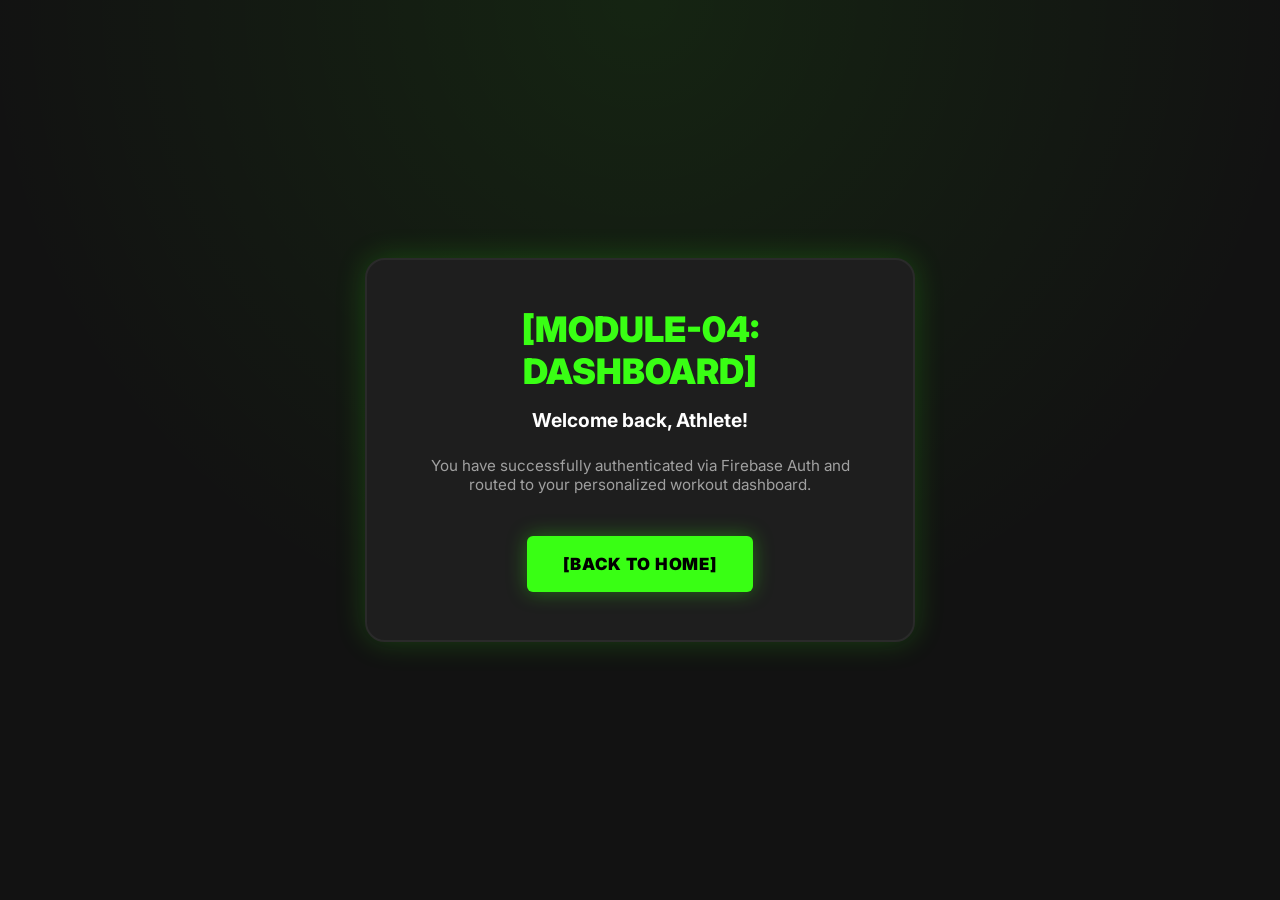
<file: html/dashboard.html>
<!DOCTYPE html>
<html lang="en">
<head>
  <meta charset="UTF-8">
  <meta name="viewport" content="width=device-width, initial-scale=1.0">
  <title>GYM TRACKER — Athlete Dashboard</title>
  <link rel="stylesheet" href="/css/styles.css">
</head>
<body style="display: flex; align-items: center; justify-content: center; min-height: 100vh; text-align: center; padding: 24px;">
  <div style="background: #1E1E1E; border: 2px solid #2A2A2A; border-radius: 20px; padding: 48px; max-width: 550px; width: 100%; box-shadow: 0 0 30px rgba(57, 255, 20, 0.2);">
    <h1 style="color: #39FF14; font-size: 2.2rem; margin-bottom: 16px; font-weight: 900;">[MODULE-04: DASHBOARD]</h1>
    <p style="color: #FFFFFF; font-size: 1.2rem; margin-bottom: 24px; font-weight: 700;">Welcome back, Athlete!</p>
    <p style="color: #A0A0A0; font-size: 0.95rem; margin-bottom: 32px;">You have successfully authenticated via Firebase Auth and routed to your personalized workout dashboard.</p>
    <a href="index.html" class="btn-primary-cta" style="text-decoration: none;">[BACK TO HOME]</a>
  </div>
</body>
</html>
</file>
<file: css/styles.css>
@import url('https://fonts.googleapis.com/css2?family=Inter:wght@400;600;700;800;900&display=swap');

:root {
  --bg-primary: #121212;
  --bg-secondary: #181818;
  --bg-card: #1E1E1E;
  --bg-card-border: #2A2A2A;
  --bg-input: #141414;
  --accent-neon: #39FF14;
  --accent-neon-hover: #2ee60b;
  --accent-glow: rgba(57, 255, 20, 0.35);
  --accent-glow-heavy: rgba(57, 255, 20, 0.6);
  --text-white: #FFFFFF;
  --text-gray: #A0A0A0;
  --text-muted: #666666;
  --font-main: 'Inter', -apple-system, BlinkMacSystemFont, "Segoe UI", Roboto, sans-serif;
  --nav-height: 72px;
  --error-red: #FF3333;
}

* {
  box-sizing: border-box;
  margin: 0;
  padding: 0;
}

html {
  scroll-behavior: smooth;
  background-color: var(--bg-primary);
  color: var(--text-white);
  font-family: var(--font-main);
  -webkit-font-smoothing: antialiased;
}

body {
  min-height: 100vh;
  display: flex;
  flex-direction: column;
  background-color: var(--bg-primary);
  background-image: 
    radial-gradient(circle at 50% 0%, rgba(57, 255, 20, 0.08) 0%, transparent 60%),
    linear-gradient(to bottom, rgba(18, 18, 18, 0.8), #121212);
  overflow-x: hidden;
}

/* SPA VIEW SWITCHING */
.app-view {
  display: none;
  opacity: 0;
  transition: opacity 0.3s ease;
}

.app-view.active {
  display: block;
  opacity: 1;
}

/* Typography Helpers */
.text-neon {
  color: var(--accent-neon);
  text-shadow: 0 0 12px rgba(57, 255, 20, 0.4);
}

.text-gradient {
  background: linear-gradient(180deg, #FFFFFF 0%, #A0A0A0 100%);
  -webkit-background-clip: text;
  -webkit-text-fill-color: transparent;
}

/* 1. FIXED TOP NAVIGATION */
.navbar {
  position: fixed;
  top: 0;
  left: 0;
  width: 100%;
  height: var(--nav-height);
  background: rgba(18, 18, 18, 0.85);
  backdrop-filter: blur(12px);
  -webkit-backdrop-filter: blur(12px);
  border-bottom: 1px solid rgba(255, 255, 255, 0.07);
  z-index: 1000;
  display: flex;
  align-items: center;
  justify-content: center;
  padding: 0 24px;
}

.nav-container {
  width: 100%;
  max-width: 1200px;
  display: flex;
  align-items: center;
  justify-content: space-between;
}

.brand-logo {
  font-size: 1.35rem;
  font-weight: 900;
  letter-spacing: 0.08em;
  text-transform: uppercase;
  color: var(--text-white);
  text-decoration: none;
  display: flex;
  align-items: center;
  gap: 8px;
  cursor: pointer;
}

.brand-logo .logo-badge {
  display: inline-block;
  width: 10px;
  height: 10px;
  background-color: var(--accent-neon);
  border-radius: 2px;
  box-shadow: 0 0 10px var(--accent-neon);
}

.nav-link-login {
  color: var(--text-white);
  text-decoration: none;
  font-weight: 700;
  font-size: 0.95rem;
  letter-spacing: 0.05em;
  text-transform: uppercase;
  padding: 8px 16px;
  border-radius: 4px;
  transition: all 0.2s ease;
  border: 1px solid transparent;
  cursor: pointer;
}

.nav-link-login:hover {
  color: var(--accent-neon);
  border-color: rgba(57, 255, 20, 0.3);
  background: rgba(57, 255, 20, 0.05);
}

/* 2. HERO SECTION */
.hero-section {
  padding-top: calc(var(--nav-height) + 40px);
  padding-bottom: 80px;
  padding-left: 24px;
  padding-right: 24px;
  display: flex;
  flex-direction: column;
  align-items: center;
  text-align: center;
  position: relative;
}

.hero-container {
  max-width: 1100px;
  width: 100%;
  display: flex;
  flex-direction: column;
  align-items: center;
  gap: 48px;
}

.hero-content {
  max-width: 800px;
  display: flex;
  flex-direction: column;
  align-items: center;
  gap: 20px;
}

.hero-tag {
  display: inline-flex;
  align-items: center;
  gap: 8px;
  padding: 6px 14px;
  background: rgba(57, 255, 20, 0.08);
  border: 1px solid rgba(57, 255, 20, 0.25);
  border-radius: 100px;
  font-size: 0.8rem;
  font-weight: 700;
  letter-spacing: 0.12em;
  color: var(--accent-neon);
  text-transform: uppercase;
}

.hero-tag-dot {
  width: 6px;
  height: 6px;
  background-color: var(--accent-neon);
  border-radius: 50%;
  box-shadow: 0 0 8px var(--accent-neon);
  animation: pulse 2s infinite;
}

@keyframes pulse {
  0% { opacity: 0.4; transform: scale(0.9); }
  50% { opacity: 1; transform: scale(1.2); }
  100% { opacity: 0.4; transform: scale(0.9); }
}

.hero-headline {
  font-size: clamp(2.2rem, 5.5vw, 4.2rem);
  font-weight: 900;
  line-height: 1.08;
  letter-spacing: -0.02em;
  text-transform: uppercase;
  color: var(--text-white);
}

.hero-subheadline {
  font-size: clamp(1rem, 2vw, 1.25rem);
  color: var(--text-gray);
  line-height: 1.6;
  max-width: 680px;
  font-weight: 400;
}

/* CTA Buttons */
.btn-primary-cta {
  display: inline-flex;
  align-items: center;
  justify-content: center;
  background-color: var(--accent-neon);
  color: #000000;
  font-family: var(--font-main);
  font-size: 1.05rem;
  font-weight: 900;
  letter-spacing: 0.05em;
  text-transform: uppercase;
  padding: 18px 36px;
  border: none;
  border-radius: 6px;
  cursor: pointer;
  text-decoration: none;
  box-shadow: 0 0 20px var(--accent-glow);
  transition: all 0.25s cubic-bezier(0.16, 1, 0.3, 1);
  margin-top: 10px;
  position: relative;
  overflow: hidden;
}

.btn-primary-cta:hover {
  background-color: #45ff22;
  box-shadow: 0 0 35px var(--accent-glow-heavy);
  transform: translateY(-2px);
}

.btn-primary-cta:active {
  transform: translateY(1px);
  box-shadow: 0 0 15px var(--accent-glow);
}

/* MOCKUP PHONE VISUAL ELEMENT */
.mockup-wrapper {
  width: 100%;
  max-width: 380px;
  perspective: 1000px;
  margin-top: 10px;
}

.phone-mockup {
  background: var(--bg-card);
  border: 2px solid var(--bg-card-border);
  border-radius: 36px;
  padding: 20px 16px;
  box-shadow: 
    0 25px 50px -12px rgba(0, 0, 0, 0.7),
    0 0 30px rgba(57, 255, 20, 0.12);
  display: flex;
  flex-direction: column;
  gap: 16px;
  position: relative;
  overflow: hidden;
  transition: transform 0.3s ease, box-shadow 0.3s ease;
}

.phone-mockup:hover {
  box-shadow: 
    0 30px 60px -12px rgba(0, 0, 0, 0.8),
    0 0 45px rgba(57, 255, 20, 0.22);
}

.phone-header-notch {
  width: 120px;
  height: 18px;
  background: #000;
  border-radius: 0 0 12px 12px;
  margin: -20px auto 4px auto;
}

.mock-app-bar {
  display: flex;
  align-items: center;
  justify-content: space-between;
  padding-bottom: 12px;
  border-bottom: 1px solid rgba(255, 255, 255, 0.08);
}

.mock-app-title {
  display: flex;
  align-items: center;
  gap: 8px;
  font-size: 0.85rem;
  font-weight: 800;
  text-transform: uppercase;
  letter-spacing: 0.05em;
  color: var(--text-white);
}

.mock-live-badge {
  font-size: 0.65rem;
  font-weight: 800;
  background: rgba(57, 255, 20, 0.15);
  color: var(--accent-neon);
  border: 1px solid rgba(57, 255, 20, 0.3);
  padding: 2px 6px;
  border-radius: 4px;
  text-transform: uppercase;
}

.mock-timer {
  font-size: 0.8rem;
  font-family: monospace;
  color: var(--text-gray);
  font-weight: 600;
}

.mock-exercise-card {
  background: #141414;
  border: 1px solid rgba(255, 255, 255, 0.06);
  border-radius: 16px;
  padding: 16px;
  display: flex;
  flex-direction: column;
  gap: 14px;
  text-align: left;
}

.exercise-info {
  display: flex;
  justify-content: space-between;
  align-items: flex-start;
}

.exercise-name {
  font-size: 1.1rem;
  font-weight: 800;
  color: var(--text-white);
}

.exercise-meta {
  font-size: 0.8rem;
  color: var(--accent-neon);
  font-weight: 700;
  margin-top: 2px;
}

.stepper-container {
  display: flex;
  align-items: center;
  justify-content: space-between;
  background: #0D0D0D;
  border: 1px solid rgba(255, 255, 255, 0.08);
  border-radius: 12px;
  padding: 8px 12px;
}

.stepper-btn {
  width: 44px;
  height: 44px;
  background: var(--bg-card);
  border: 1px solid var(--bg-card-border);
  color: var(--accent-neon);
  font-size: 1.5rem;
  font-weight: 900;
  border-radius: 10px;
  display: flex;
  align-items: center;
  justify-content: center;
  cursor: pointer;
  user-select: none;
  transition: all 0.15s ease;
}

.stepper-btn:hover {
  background: rgba(57, 255, 20, 0.15);
  border-color: var(--accent-neon);
  box-shadow: 0 0 12px rgba(57, 255, 20, 0.3);
}

.stepper-btn:active {
  transform: scale(0.92);
}

.stepper-value-display {
  display: flex;
  flex-direction: column;
  align-items: center;
}

.stepper-value {
  font-size: 1.3rem;
  font-weight: 900;
  color: var(--text-white);
}

.stepper-label {
  font-size: 0.65rem;
  text-transform: uppercase;
  color: var(--text-muted);
  font-weight: 700;
  letter-spacing: 0.05em;
}

.sets-logged-bar {
  display: flex;
  align-items: center;
  justify-content: space-between;
  background: rgba(57, 255, 20, 0.06);
  border: 1px dashed rgba(57, 255, 20, 0.3);
  border-radius: 10px;
  padding: 10px 14px;
}

.sets-logged-text {
  font-size: 0.85rem;
  font-weight: 800;
  color: var(--text-white);
  letter-spacing: 0.03em;
}

.sets-logged-count {
  color: var(--accent-neon);
  font-weight: 900;
  font-size: 1rem;
}

.set-dots {
  display: flex;
  gap: 6px;
}

.set-dot {
  width: 10px;
  height: 10px;
  border-radius: 3px;
  background: #333;
  transition: all 0.3s ease;
}

.set-dot.completed {
  background: var(--accent-neon);
  box-shadow: 0 0 6px var(--accent-neon);
}

/* 3. [MODULE-02: AUTH_HUB] STYLING */
.auth-section {
  padding-top: calc(var(--nav-height) + 40px);
  padding-bottom: 80px;
  padding-left: 20px;
  padding-right: 20px;
  display: flex;
  justify-content: center;
  align-items: center;
  position: relative;
  min-height: calc(100vh - var(--nav-height));
}

.auth-container {
  width: 100%;
  max-width: 520px;
  display: flex;
  justify-content: center;
}

.auth-card {
  width: 100%;
  background: var(--bg-card);
  border: 2px solid var(--bg-card-border);
  border-radius: 20px;
  padding: 36px 28px;
  box-shadow: 
    0 20px 40px rgba(0, 0, 0, 0.8),
    0 0 30px rgba(57, 255, 20, 0.15);
  display: flex;
  flex-direction: column;
  gap: 24px;
  position: relative;
  animation: fadeInScale 0.3s ease;
}

@keyframes fadeInScale {
  from { opacity: 0; transform: scale(0.95); }
  to { opacity: 1; transform: scale(1); }
}

.auth-close-btn {
  position: absolute;
  top: 16px;
  right: 20px;
  background: none;
  border: none;
  color: var(--text-gray);
  font-size: 1.8rem;
  line-height: 1;
  cursor: pointer;
  transition: color 0.2s ease;
}

.auth-close-btn:hover {
  color: var(--accent-neon);
}

.auth-header {
  text-align: center;
}

.auth-title {
  font-size: 1.6rem;
  font-weight: 900;
  letter-spacing: 0.05em;
  text-transform: uppercase;
  color: var(--text-white);
}

.auth-subtitle {
  font-size: 0.9rem;
  color: var(--text-gray);
  margin-top: 4px;
}

/* MODE TOGGLE TABS */
.auth-tabs {
  display: flex;
  border-bottom: 2px solid #282828;
  gap: 12px;
}

.auth-tab {
  flex: 1;
  background: none;
  border: none;
  padding: 12px 0;
  font-family: var(--font-main);
  font-size: 1.05rem;
  font-weight: 800;
  letter-spacing: 0.08em;
  color: var(--text-gray);
  cursor: pointer;
  transition: all 0.2s ease;
  position: relative;
  text-transform: uppercase;
}

.auth-tab:hover {
  color: var(--text-white);
}

.auth-tab.active {
  color: var(--accent-neon);
  text-shadow: 0 0 10px rgba(57, 255, 20, 0.3);
}

.auth-tab.active::after {
  content: '';
  position: absolute;
  bottom: -2px;
  left: 0;
  width: 100%;
  height: 3px;
  background-color: var(--accent-neon);
  box-shadow: 0 0 10px var(--accent-neon);
  border-radius: 2px;
}

/* FORMS */
.auth-form {
  display: none;
  flex-direction: column;
  gap: 18px;
}

.auth-form.active {
  display: flex;
}

.form-group {
  display: flex;
  flex-direction: column;
  gap: 6px;
  text-align: left;
}

.form-row-2col {
  display: grid;
  grid-template-columns: 1fr;
  gap: 16px;
}

@media (min-width: 540px) {
  .form-row-2col {
    grid-template-columns: 1fr 1fr;
  }
}

.form-label {
  font-size: 0.82rem;
  font-weight: 700;
  text-transform: uppercase;
  letter-spacing: 0.06em;
  color: var(--text-gray);
}

.form-input {
  width: 100%;
  background: var(--bg-input);
  border: 1px solid var(--bg-card-border);
  border-radius: 8px;
  padding: 14px 16px;
  font-family: var(--font-main);
  font-size: 0.95rem;
  color: var(--text-white);
  outline: none;
  transition: all 0.2s ease;
}

.form-input::placeholder {
  color: #555555;
}

.form-input:focus {
  border-color: var(--accent-neon);
  box-shadow: 0 0 12px rgba(57, 255, 20, 0.35);
  background: #181818;
}

.form-input.input-error {
  border-color: var(--error-red) !important;
  box-shadow: 0 0 10px rgba(255, 51, 51, 0.4) !important;
}

.error-msg {
  font-size: 0.75rem;
  color: var(--error-red);
  font-weight: 600;
  min-height: 14px;
}

/* PASSWORD TOGGLE WRAPPER */
.input-password-wrapper {
  position: relative;
  display: flex;
  align-items: center;
}

.input-password-wrapper .form-input {
  padding-right: 48px;
}

.password-toggle-btn {
  position: absolute;
  right: 12px;
  background: none;
  border: none;
  color: var(--text-gray);
  cursor: pointer;
  padding: 6px;
  display: flex;
  align-items: center;
  justify-content: center;
  transition: color 0.2s ease;
}

.password-toggle-btn:hover {
  color: var(--accent-neon);
}

.eye-icon {
  width: 20px;
  height: 20px;
}

.form-actions-row {
  display: flex;
  justify-content: flex-end;
  margin-top: -4px;
}

.forgot-pass-link {
  font-size: 0.82rem;
  color: var(--text-gray);
  text-decoration: none;
  font-weight: 600;
  transition: color 0.2s ease;
}

.forgot-pass-link:hover {
  color: var(--accent-neon);
  text-decoration: underline;
}

.auth-submit-btn {
  width: 100%;
  margin-top: 8px;
  padding: 16px;
  font-size: 1rem;
}

/* TOAST NOTIFICATIONS */
.toast-container {
  position: fixed;
  bottom: 30px;
  right: 30px;
  z-index: 2000;
  display: flex;
  flex-direction: column;
  gap: 12px;
  max-width: 380px;
  width: calc(100% - 60px);
}

.toast {
  background: #181818;
  border: 1px solid var(--accent-neon);
  box-shadow: 0 10px 30px rgba(0, 0, 0, 0.8), 0 0 15px rgba(57, 255, 20, 0.3);
  border-radius: 8px;
  padding: 14px 18px;
  color: var(--text-white);
  font-size: 0.9rem;
  font-weight: 600;
  display: flex;
  align-items: flex-start;
  gap: 12px;
  animation: slideInRight 0.3s cubic-bezier(0.16, 1, 0.3, 1);
}

.toast-error {
  border-color: var(--error-red);
  box-shadow: 0 10px 30px rgba(0, 0, 0, 0.8), 0 0 15px rgba(255, 51, 51, 0.4);
}

@keyframes slideInRight {
  from { transform: translateX(100%); opacity: 0; }
  to { transform: translateX(0); opacity: 1; }
}

.toast-icon {
  color: var(--accent-neon);
  font-weight: 900;
}

.toast-error .toast-icon {
  color: var(--error-red);
}

/* 4. BOTTOM CLOSER BANNER */
.closer-banner {
  background: linear-gradient(180deg, #181818 0%, #0E0E0E 100%);
  border-top: 1px solid rgba(255, 255, 255, 0.08);
  border-bottom: 1px solid rgba(255, 255, 255, 0.08);
  padding: 72px 24px;
  display: flex;
  justify-content: center;
  text-align: center;
  position: relative;
  overflow: hidden;
}

.closer-banner::before {
  content: '';
  position: absolute;
  top: 0;
  left: 50%;
  transform: translateX(-50%);
  width: 300px;
  height: 1px;
  background: linear-gradient(90deg, transparent, var(--accent-neon), transparent);
  box-shadow: 0 0 15px var(--accent-neon);
}

.banner-container {
  max-width: 750px;
  width: 100%;
  display: flex;
  flex-direction: column;
  align-items: center;
  gap: 20px;
}

.banner-headline {
  font-size: clamp(1.8rem, 4vw, 3rem);
  font-weight: 900;
  line-height: 1.15;
  letter-spacing: -0.01em;
  text-transform: uppercase;
  color: var(--text-white);
}

.banner-subtext {
  font-size: clamp(0.95rem, 1.8vw, 1.15rem);
  color: var(--text-gray);
  line-height: 1.5;
  max-width: 600px;
}

/* 5. MINIMALIST FOOTER */
.site-footer {
  background-color: #0A0A0A;
  padding: 48px 24px;
  display: flex;
  justify-content: center;
  border-top: 1px solid #1A1A1A;
  margin-top: auto;
}

.footer-container {
  max-width: 1100px;
  width: 100%;
  display: flex;
  flex-direction: column;
  align-items: center;
  gap: 24px;
}

.footer-nav {
  display: flex;
  flex-wrap: wrap;
  align-items: center;
  justify-content: center;
  gap: 24px;
}

.footer-link {
  color: var(--text-gray);
  text-decoration: none;
  font-size: 0.9rem;
  font-weight: 600;
  letter-spacing: 0.03em;
  transition: color 0.2s ease;
}

.footer-link:hover {
  color: var(--accent-neon);
}

.footer-microcopy {
  font-size: 0.8rem;
  color: var(--text-muted);
  font-weight: 500;
  letter-spacing: 0.05em;
  text-transform: uppercase;
}

/* RESPONSIVE MEDIA QUERIES */
@media (min-width: 768px) {
  .hero-container {
    gap: 60px;
  }

  .mockup-wrapper {
    max-width: 420px;
  }
}
</file>
